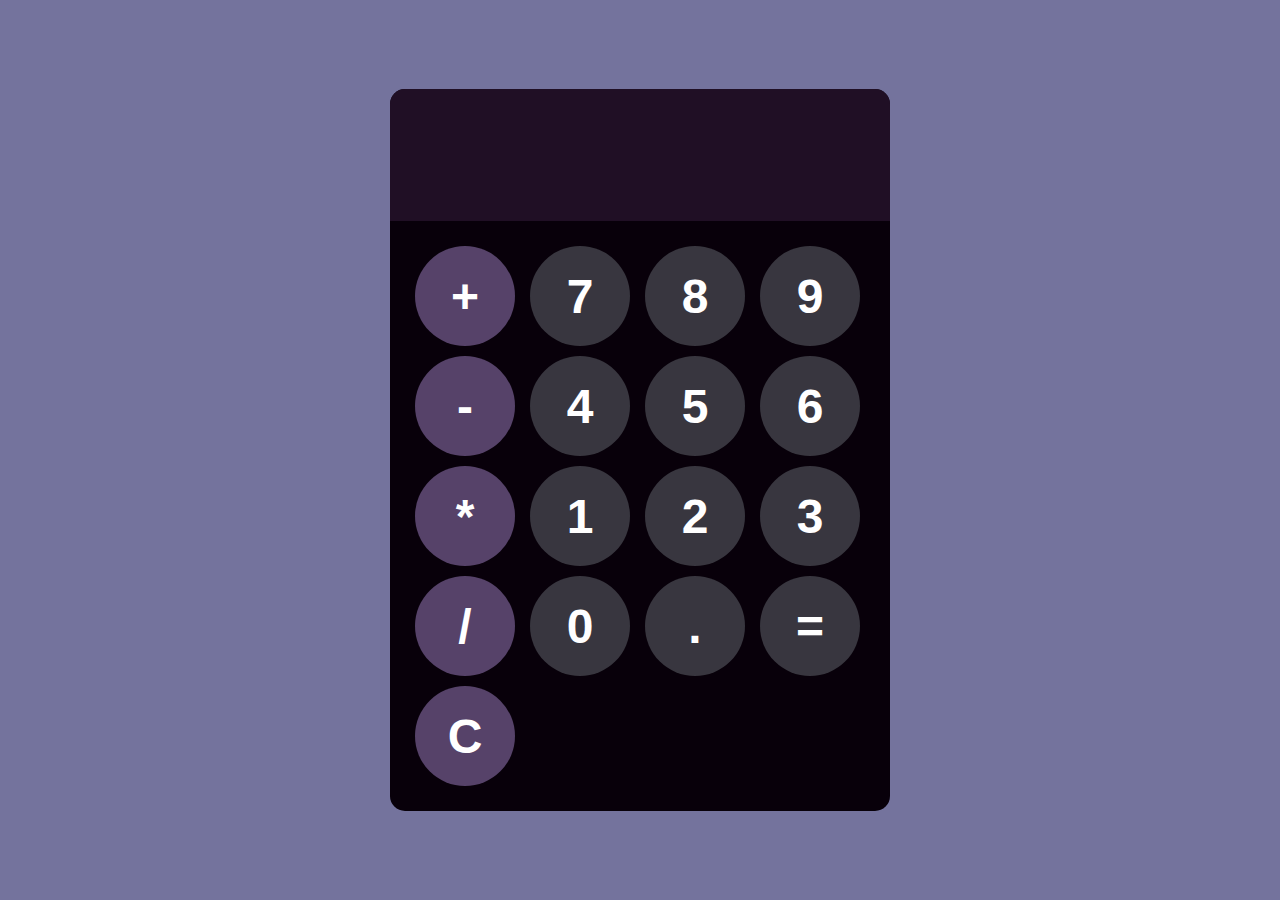
<file: basicCalculator/index.html>
<!DOCTYPE html>
<html lang="en">
  <head>
    <meta charset="UTF-8" />
    <meta name="viewport" content="width=device-width, initial-scale=1.0" />
    <title>Document</title>
    <link rel="stylesheet" href="styles.css" />
  </head>
  <body>
    <div id="calculator">
      <input id="display" readonly />
      <div id="keys">
        <button onclick="appendToDisplay('+')" class="operator-btn">+</button>
        <button onclick="appendToDisplay('7')">7</button>
        <button onclick="appendToDisplay('8')">8</button>
        <button onclick="appendToDisplay('9')">9</button>
        <button onclick="appendToDisplay('-')" class="operator-btn">-</button>
        <button onclick="appendToDisplay('4')">4</button>
        <button onclick="appendToDisplay('5')">5</button>
        <button onclick="appendToDisplay('6')">6</button>
        <button onclick="appendToDisplay('*')" class="operator-btn">*</button>
        <button onclick="appendToDisplay('1')">1</button>
        <button onclick="appendToDisplay('2')">2</button>
        <button onclick="appendToDisplay('3')">3</button>
        <button onclick="appendToDisplay('/')" class="operator-btn">/</button>
        <button onclick="appendToDisplay('0')">0</button>
        <button onclick="appendToDisplay('.')">.</button>
        <button onclick="calculate()">=</button>
        <button onclick="clearDisplay()" class="operator-btn">C</button>
      </div>
    </div>

    <script src="script.js"></script>
  </body>
</html>
</file>
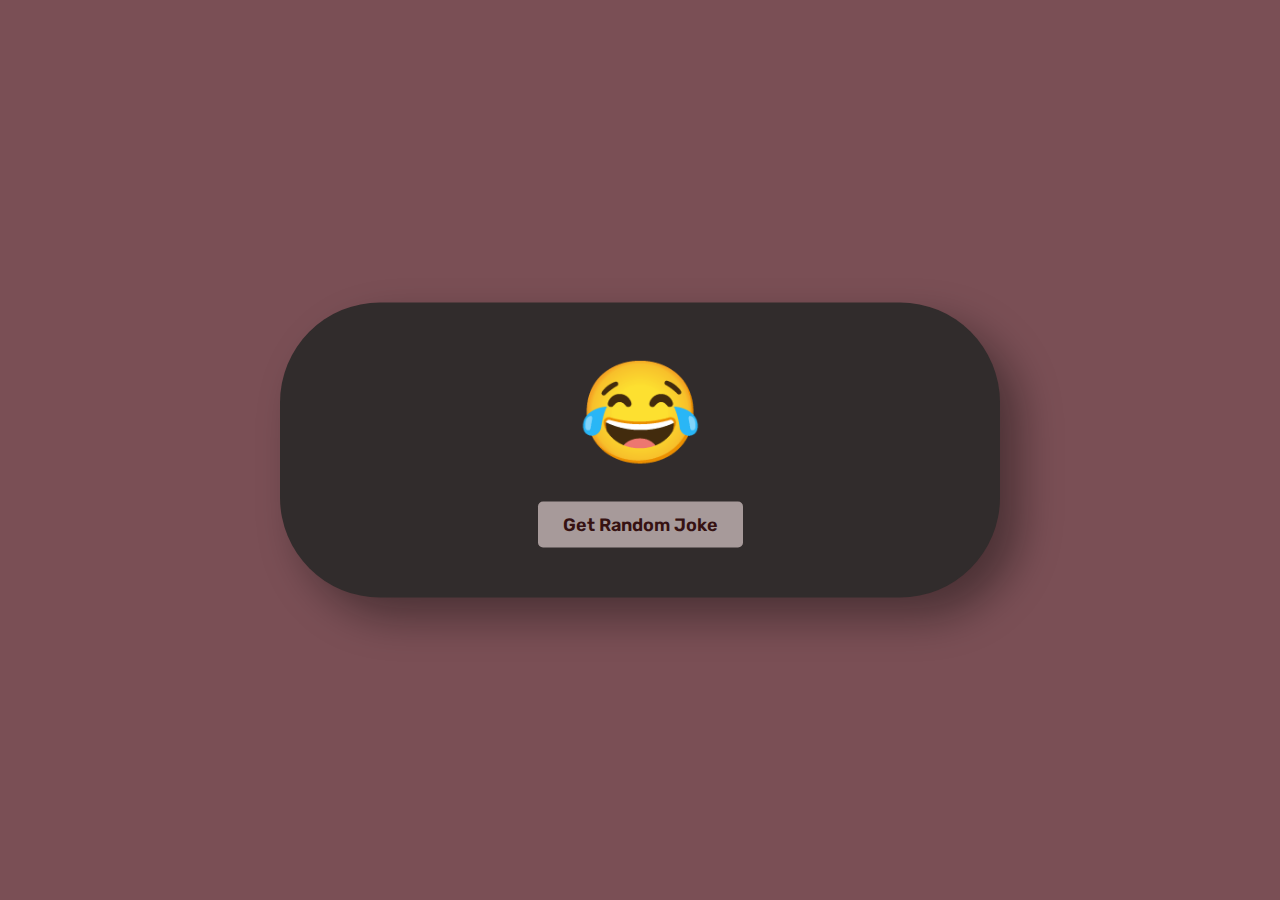
<file: joke/index.html>
<!DOCTYPE html>
<html lang="en">
  <head>
    <meta name="viewport" content="width=device-width,initial-scale=1.0" />
    <title>Joke Generator</title>

    <link
      href="http://fonts.googleapis.com/css2?family=Rubik:wght@400;600&display=swap"
      rel="stylesheet"
    />

    <link rel="stylesheet" href="style.css" />
  </head>
  <body>
    <div class="wrapper">
      <span>&#128514;</span>
      <p id="joke"></p>
      <button id="btn">Get Random Joke</button>
    </div>
    <script src="script.js"></script>
  </body>
</html>
</file>
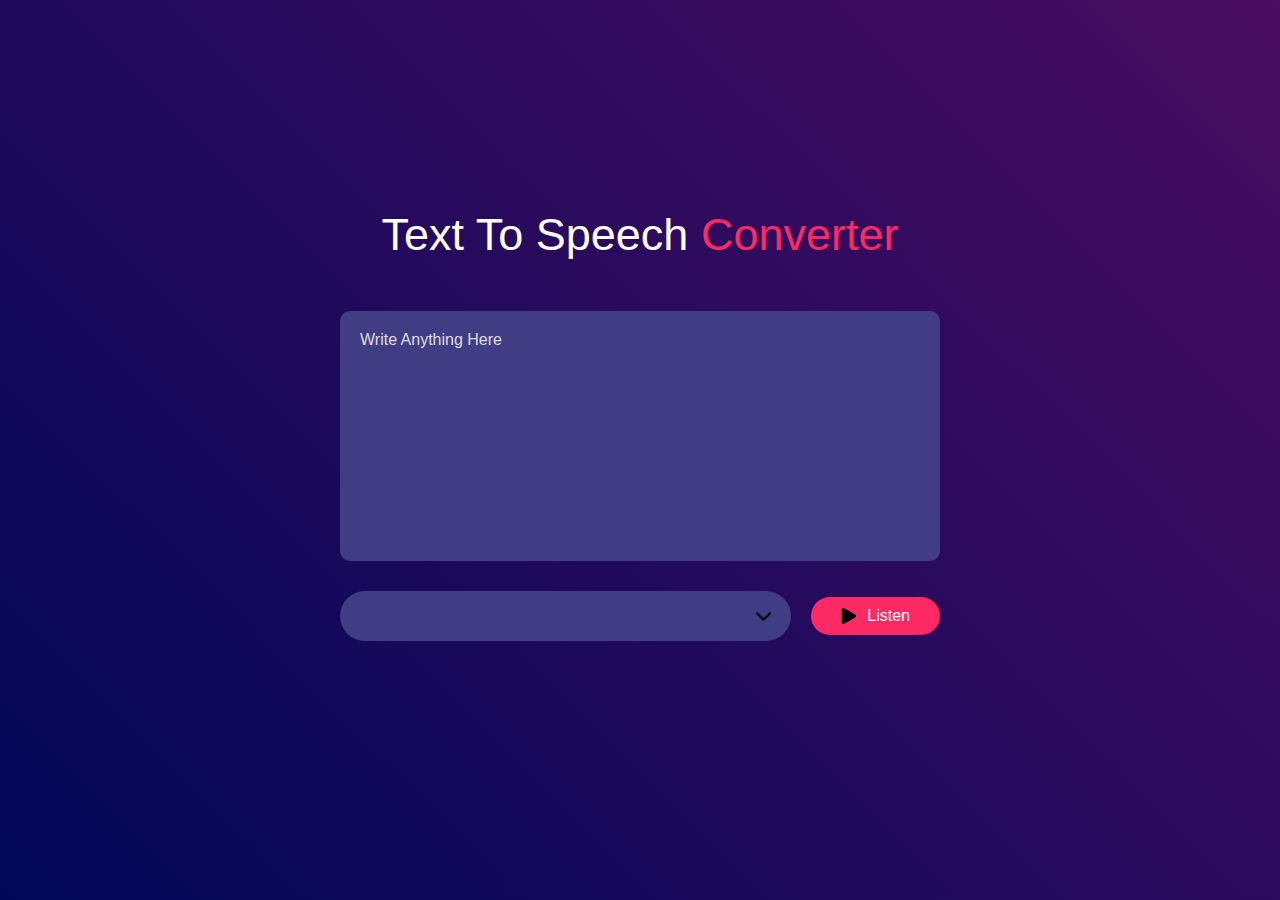
<file: textToSpeechConverter/index.html>
<!DOCTYPE html>
<html lang="en">
  <head>
    <meta charset="UTF-8" />
    <meta name="viewport" content="width=device-width, initial-scale=1.0" />
    <title>TEXT TO SPEECH CONVERTER</title>
    <link rel="stylesheet" href="style.css" />
  </head>
  <body>
    <div class="hero">
      <h1>Text To Speech <span>Converter</span></h1>
      <textarea placeholder="Write Anything Here"></textarea>
      <div class="row">
        <select></select>
        <button><img class="img1" src="play.png" />Listen</button>
      </div>
    </div>
    <script src="script.js"></script>
  </body>
</html>
</file>
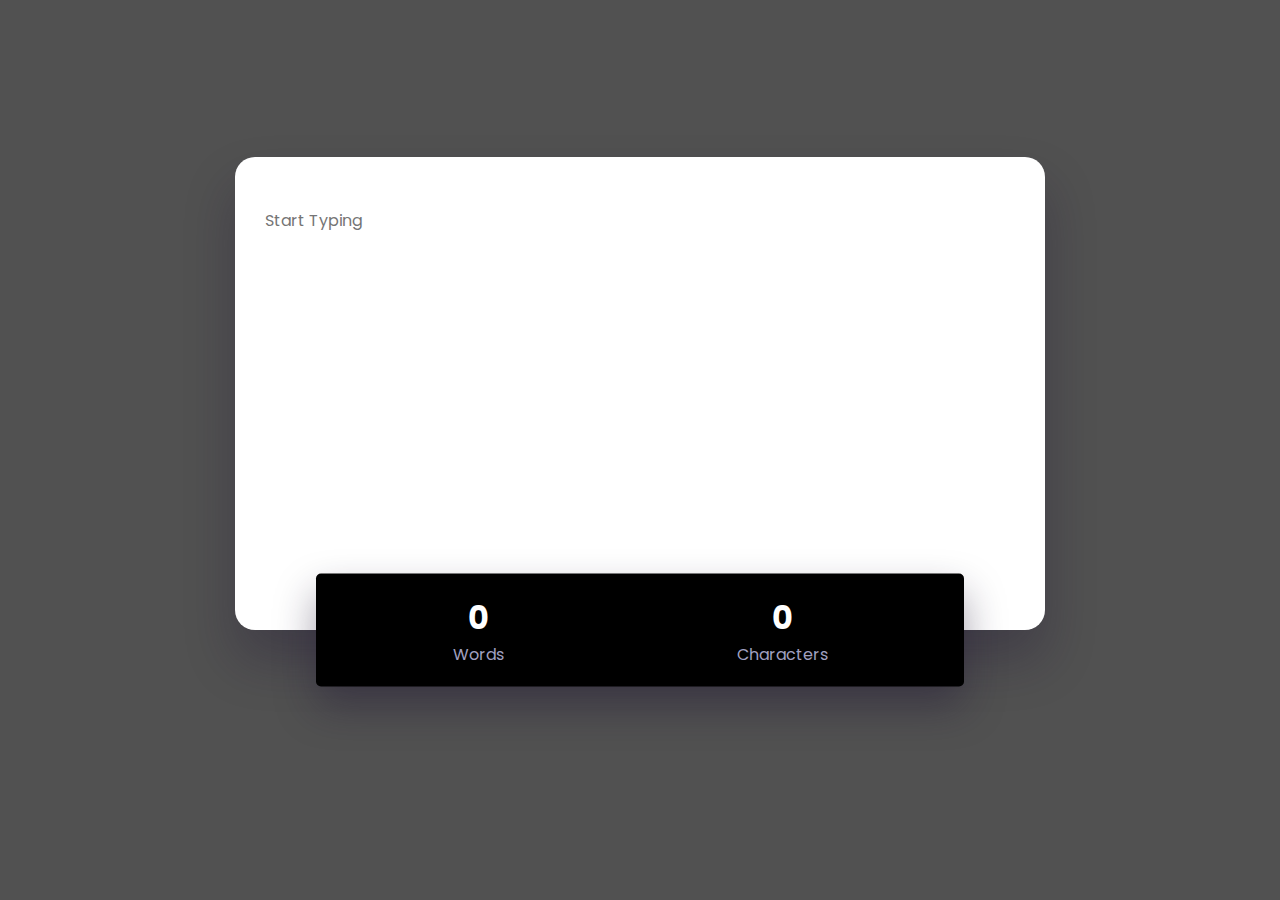
<file: wordCounterLive/index.html>
<!DOCTYPE html>
<html lang="en">
  <head>
    <meta charset="UTF-8" />
    <meta name="viewport" content="width=device-width, initial-scale=1.0" />
    <title>Word Counter</title>
    <link rel="preconnect" href="https://fonts.googleapis.com" />
    <link rel="preconnect" href="https://fonts.gstatic.com" crossorigin />
    <link
      href="https://fonts.googleapis.com/css2?family=Poppins:ital,wght@0,100;0,200;0,300;0,400;0,500;0,600;0,700;0,800;0,900;1,100;1,200;1,300;1,400;1,500;1,600;1,700;1,800;1,900&display=swap"
      rel="stylesheet"
    />
    <link rel="stylesheet" href="style.css" />
  </head>
  <body>
    <div class="wrapper">
      <div class="container">
        <textarea
          id="input-textarea"
          rows="12"
          placeholder="Start Typing"
        ></textarea>
      </div>
      <div class="count">
        <div>
          <h5 id="word-count">0</h5>
          <p>Words</p>
        </div>
        <div>
          <h5 id="char-count">0</h5>
          <p>Characters</p>
        </div>
      </div>
    </div>

    <script src="script.js"></script>
  </body>
</html>
</file>
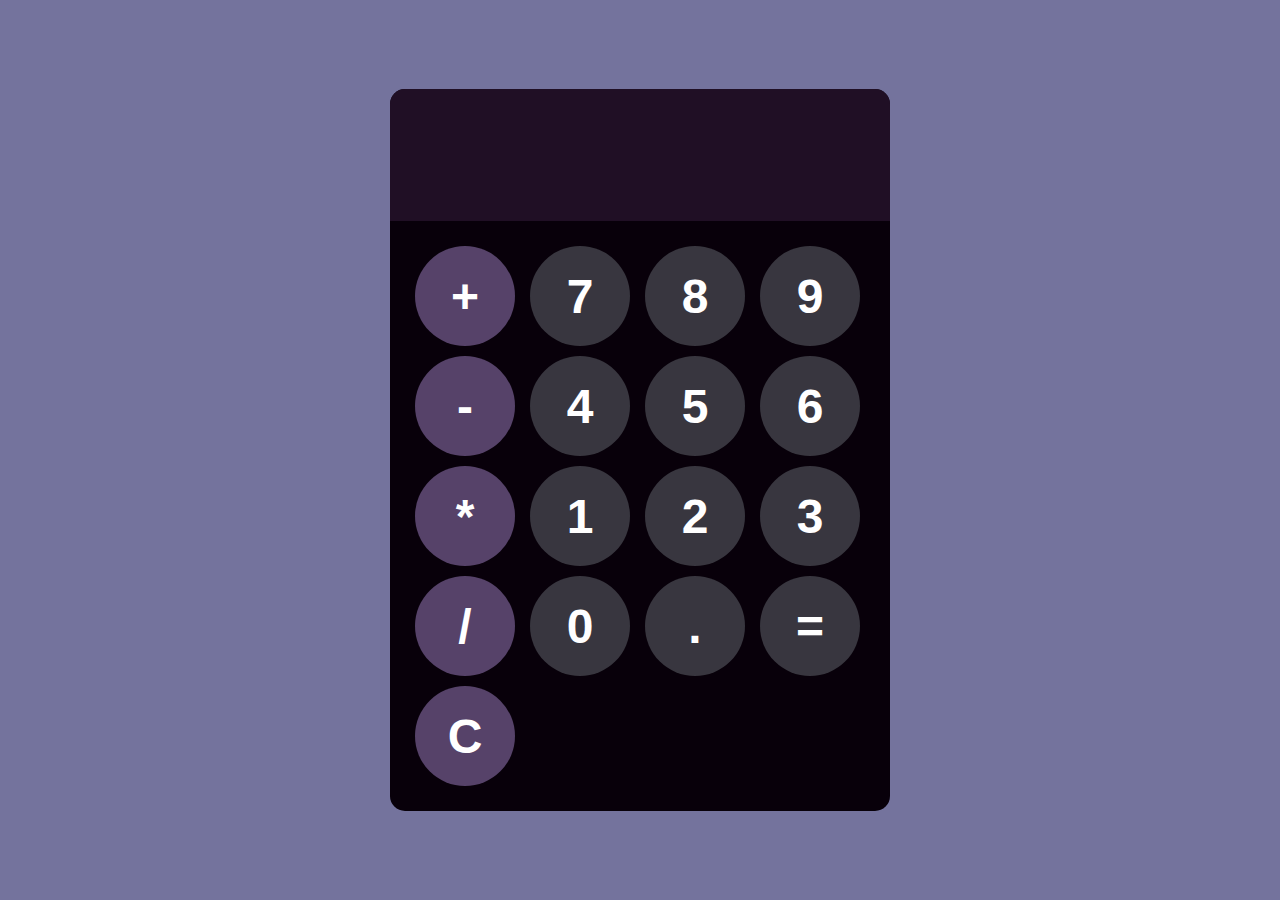
<file: basicCalculator/calculator.html>
<!DOCTYPE html>
<html lang="en">
<head>
    <meta charset="UTF-8" />
    <meta name="viewport" content="width=device-width, initial-scale=1.0">
    <title>Document</title>
    <link rel="stylesheet" href="styles.css">
</head>
<body>
    
    <div id="calculator"> 
        <input id="display" readonly>
        <div id="keys">
            <button onclick="appendToDisplay('+')" class="operator-btn">+</button>
            <button onclick="appendToDisplay('7')">7</button>
            <button onclick="appendToDisplay('8')">8</button>
            <button onclick="appendToDisplay('9')">9</button>
            <button onclick="appendToDisplay('-')" class="operator-btn">-</button>
            <button onclick="appendToDisplay('4')">4</button>
            <button onclick="appendToDisplay('5')">5</button>
            <button onclick="appendToDisplay('6')">6</button>
            <button onclick="appendToDisplay('*')" class="operator-btn">*</button>
            <button onclick="appendToDisplay('1')">1</button>
            <button onclick="appendToDisplay('2')">2</button>
            <button onclick="appendToDisplay('3')">3</button>
            <button onclick="appendToDisplay('/')" class="operator-btn">/</button>
            <button onclick="appendToDisplay('0')">0</button>
            <button onclick="appendToDisplay('.')">.</button>
            <button onclick="calculate()">=</button>
            <button onclick="clearDisplay()" class="operator-btn">C</button>

        </div>


    </div>


    <script src="index.js"></script>
</body>
</html>
</file>
<file: basicCalculator/styles.css>
body{
    margin: 0;
    display:flex;
    justify-content: center;
    align-items: center;
    height: 100vh;
    background-color: rgba(41, 40, 104, 0.651);

}

#calculator{

font-family: Arial, sasn-serif;
background-color: hsl(285, 100%, 2%);
border-radius: 15px;
max-width:500px;
overflow: hidden;

}
#display{
    width: 100%;
    padding: 20px;
    font-size: 5rem;
    text-align: left;
    border: none;
    color: white;
    background-color: hsla(286, 44%, 11%, 0.925);



}


#keys{
    display:grid;
    grid-template-columns:repeat(4, 1fr);
    gap: 10px;
    padding: 25px;
    


}

button{
    width: 100px;
    height: 100px;
    border-radius: 50px;
    border: none;
    background-color: hsl(253, 8%, 23%);
    color:rgb(255, 255, 255);
    font-size:3rem;
    font-weight: bold;
    cursor: pointer;




}
button:hover{
    background-color: rgb(118, 110, 126);
}
button:active{
    background-color: rgb(255, 255, 255);
}
.operator-btn{
    background-color: rgb(86, 66, 105);
}
.operator-btn:hover{
    background-color: rgb(120, 97, 136);
}
.operator-btn:active{
    background-color: rgb(214, 204, 221);
}
</file>
<file: joke/style.css>
* {
  padding: 0;
  margin: 0;
  box-sizing: border-box;
  font-family: "Rubik", sans-serif;
}
body {
  background-color: rgb(122, 79, 85);
}
.wrapper {
  width: 80vmin;
  padding: 50px 40px;
  background-color: rgb(49, 44, 44); /*dasgdsa*/
  position: absolute;
  transform: translate(-50%, -50%);
  top: 50%;
  left: 50%;
  border-radius: 100px;
  box-shadow: 20px 20px 40px rgba(8, 8, 7, 0.4);
}
span {
  display: block;
  text-align: center;
  font-size: 100px;
}
p {
  font-size: 16px;
  color: #ffffff;
  font-weight: 400;
  word-wrap: break-word;
  line-height: 35px;
  margin: 30px;
}
button {
  display: block;
  background-color: rgb(167, 154, 154);
  border: none;
  padding: 5px;
  font-size: 18px;
  color: rgb(54, 18, 18);
  font-weight: 600;
  padding: 12px 25px;
  margin: auto;
  border-radius: 5px;
  cursor: pointer;
}
</file>
<file: textToSpeechConverter/style.css>
* {
  margin: 0;
  padding: 0;
  font-family: "Poppins", sans-serif;
  box-sizing: border-box;
}
.hero {
  width: 100%;
  min-height: 100vh;
  background: linear-gradient(45deg, #010758, #490d61);
  display: flex;
  justify-content: center;
  align-items: center;
  flex-direction: column;
  color: white;
}
.hero h1 {
  font-size: 45px;
  font-weight: 500;
  margin-top: -50px;
  margin-bottom: 50px;
}
.hero h1 span {
  color: #ff2963;
}
textarea {
  width: 600px;
  height: 250px;
  background: #403d84;
  color: #fff;
  font-size: 15px;
  border: 0;
  outline: 0;
  padding: 20px;
  border-radius: 10px;
  resize: none;
  margin-bottom: 30px;
}
textarea::placeholder {
  font-size: 16px;
  color: #ddd;
}
.row {
  width: 600px;
  display: flex;
  align-items: center;
  gap: 20px;
}
button {
  background: #ff2963;
  color: #fff;
  font-size: 16px;
  padding: 10px 30px;
  border-radius: 35px;
  border: 0;
  outline: 0;
  cursor: pointer;
  display: flex;
  align-items: center;
}
.img1 {
  width: 16px;
  height: auto;
  margin-right: 10px;
}
select {
  flex: 1;
  color: #fff;
  background: #403d84;
  height: 50px;
  padding: 0 20px;
  outline: 0;
  border: 0;
  border-radius: 45px;
  appearance: none;
  background-image: url(arrow.png);
  background-repeat: no-repeat;
  background-size: 15px;
  background-position-x: calc(100% - 20px);
  background-position-y: calc(100% - 17px);
}
</file>
<file: wordCounterLive/style.css>
* {
  padding: 0;
  margin: 0;
  box-sizing: border-box;
  font-family: "Poppins", sans-serif;
}
body {
  background-color: #000000ae;
}
.wrapper {
  position: absolute;
  width: 90vmin;
  transform: translate(-50%, -50%);
  top: 50%;
  left: 50%;
}
.container {
  background-color: #ffffff;
  padding: 50px 30px 80px 30px;
  border-radius: 20px;
  box-shadow: 0 30px 50px rgba(30, 21, 49, 0.3);
}
textarea {
  width: 100%;
  border: none;
  resize: none;
  outline: none;
  font-size: 16px;
  line-height: 28px;
  color: #0e101a;
}
.count {
  background-color: #000000;
  width: 80%;
  padding: 20px;
  position: relative;
  transform: translate(-50%, -50%);
  left: 50%;
  display: flex;
  justify-content: space-around;
  text-align: center;
  border-radius: 5px;
  box-shadow: 0 20px 40px rgba(30, 21, 49, 0.4);
}
.count p {
  color: #a0a0c0;
}
.count h5 {
  color: #ffffff;
  font-size: 32px;
}
</file>
